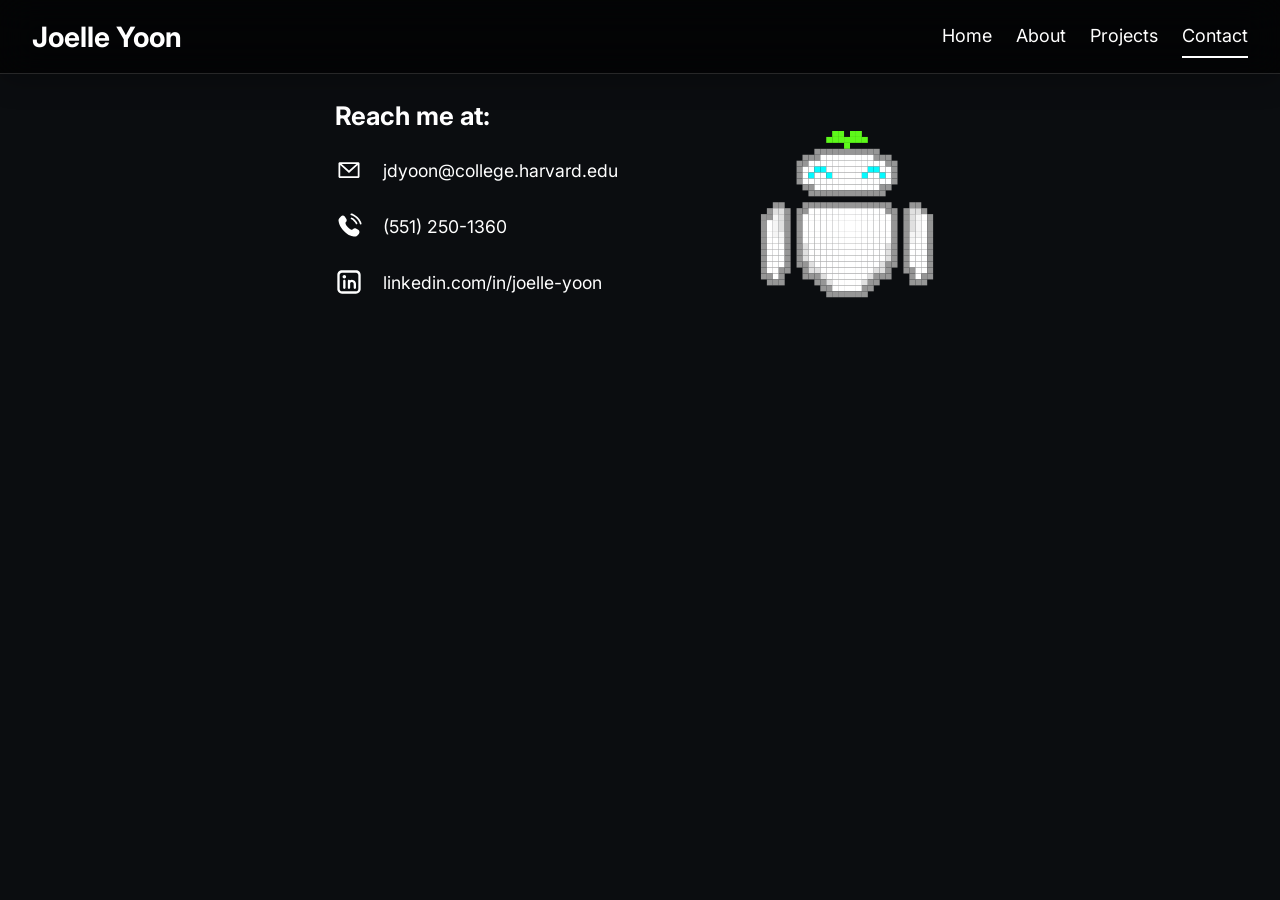
<file: contact.html>
<!DOCTYPE html>
<html lang="en">

<head>
  <meta charset="UTF-8">
  <!-- Adjusts sizing for mobile devices -->
  <meta name="viewport" content="width=device-width, initial-scale=1.0"> 
  <title>Joelle Yoon | Contact</title>
  <link rel="stylesheet" href="css/styles.css">

  <link rel="preconnect" href="https://fonts.googleapis.com">
  <link rel="preconnect" href="https://fonts.gstatic.com" crossorigin>
  <link href="https://fonts.googleapis.com/css2?family=Inter:wght@100..900&display=swap" rel="stylesheet">
</head>

<body>

    <header>
        <div class="logo">
            <a href="index.html">Joelle Yoon</a>
        </div>

        <nav>
            <a href="index.html">Home</a>
            <a href="about.html">About</a>
            <a href="projects.html">Projects</a>
            <a href="contact.html" class = "active">Contact</a>
        </nav>
    </header>
    
    <section class="contact-container">
        <h3>Reach me at:</h3>

        <div class="contact-content">
            <div class="contact-list">
            <div class="contact-item">
                <img src="images/email.svg" alt="Email">
                <a href="mailto:jdyoon@college.harvard.edu">
                jdyoon@college.harvard.edu
                </a>
            </div>

            <div class="contact-item">
                <img src="images/phone.svg" alt="Phone">
                <a href="tel:+15512501360">
                (551) 250-1360
                </a>
            </div>

            <div class="contact-item">
                <img src="images/linkedin.svg" alt="LinkedIn">
                <a href="https://www.linkedin.com/in/joelle-yoon"
                target="_blank"
                rel="noopener noreferrer">
                linkedin.com/in/joelle-yoon
                </a>
            </div>
            </div>

            <div class="contact-robot">
            <img src="images/eva_with_plant.svg"
                alt="Cute robot holding a plant">
            </div>
        </div>
    </section>



</body>

</html>
</file>
<file: css/styles.css>
/* =========================================
   GLOBAL
========================================= */

* {
    box-sizing: border-box;
}


/* body {
    margin: 0;
    background-color: black;
    color:white;  
    font-family: "Inter", sans-serif;
} */

body {
  margin: 0;
  background-color: #0b0d10;
  color: white;
  font-family: "Inter", sans-serif;
}

/* =========================================
   HEADER
========================================= */

main {
    padding-top: 90px;
}

/* old header {
    position: fixed;
    top: 0;
    left: 0;

    width: 100%;

    display: flex;
    justify-content: space-between;
    align-items: center;

    background-color: #333;
    
    padding: 15px 32px;

    z-index: 1000;
    transition: transform 0.3s ease;
} */

header {
    position: fixed;
    top: 0;
    left: 0;
    width: 100%;

    display: flex;
    justify-content: space-between;
    align-items: center;

    padding: 15px 32px;

    background: rgba(0, 0, 0, 0.68);
    border-bottom: 1px solid rgba(255, 255, 255, 0.14);

    backdrop-filter: blur(18px) saturate(140%);
    -webkit-backdrop-filter: blur(18px) saturate(140%);

    box-shadow: 0 8px 28px rgba(0, 0, 0, 0.22); 

    z-index: 1000;
    transition: transform 0.3s ease;
}

header.hide {
    transform: translateY(-100%);
}

.logo {
    flex-shrink: 0;
}

.logo a {
    color: white;
    text-decoration: none;
    font-size: 28px;
    font-weight: bold;
}

nav {
    display: flex;
    /* gap: 30px; */
    gap: 24px;
    flex-wrap: nowrap;
}

nav a {
    color: white;
    text-decoration: none;
    font-size: 18px;

    padding: 10px 0;
    border-bottom: 2px solid transparent;
    transition: border-color 0.3s;

    white-space: nowrap; /* prevents text from wrapping to the next line */
}

nav a:hover {
    border-bottom-color: #66ccff
}

nav a.active {
    border-bottom-color: white;
}

/* =========================================
   HOME PAGE
========================================= */

.projects {
    display: grid;
    grid-template-columns: repeat(3, 1fr);
    gap: 30px; /* horizontal padding */
    padding: 40px; /* vertical padding */
}

.project-card {
    position: relative;
    display: block;
    overflow: hidden;
    border-radius: 10px;
}

.project-card img {
    width: 100%;
    height: 600px;
    object-fit: cover;
    border-radius: 10px;
    transition: transform 0.3s;
}

.project-card:hover img {
    transform: scale(1.05);
}

.overlay {
    position: absolute;
    top: 0;
    left: 0;

    width: 100%;
    height: 100%;

    background: rgba(0, 0, 0, 0.5);

    display: flex;
    justify-content: center;
    align-items: center;

    opacity: 0;
    transition: opacity 0.3s;
}

.overlay h3 {
    color: white;
    margin: 0;
    font-size: 24px;
}

.project-card:hover .overlay {
    opacity: 1;
}

/* =========================================
   ABOUT PAGE
========================================= */

/* .profile-pic {
    width: 250px;
    height: auto;
} */

.profile-pic {
  width: 340px;
  max-width: 100%;
  height: auto;
  border-radius: 12px;
}

.about-container {
    display: flex;
    align-items: center;
    gap: 40px;
    padding: 40px;
    margin-top: 80px;
}

.about-text {
    flex: 1;
}


.hobbies {
    margin-top: 60px;
    padding-bottom: 80px;
}

.hobbies-container {
    max-width: 1100px;
    margin: 0 auto;
    padding: 0 40px;
}

.hobby-icons {
    display: flex;
    justify-content: center;
    gap: 30px;
    margin: 30px 0;
}

.hobby-btn {
    background: none;
    border: none;
    padding: 0;
    cursor: pointer;
    transition: transform 0.2s ease;
}

.hobby-btn:hover {
    transform: scale(1.1);
}

.hobby-btn object {
    width: 48px;
    height: 48px;
    pointer-events: none; /* Makes the button receive the click */
}

.hobby-section {
    display: none;
    margin-top: 40px;
}

.hobby-section.active {
    display: block;
}

.hobby-content {
    display: flex;
    justify-content: space-between;
    align-items: flex-start;
    gap: 60px;
}

.hobby-text {
    flex: 1;
}

.hobby-text h3 {
    margin-bottom: 16px;
}

.hobby-text p {
    line-height: 1.7;
}

.hobby-gallery {
    flex: 1;

    display: grid;
    grid-template-columns: repeat(2, 1fr);
    gap: 12px;
}

.hobby-gallery img {
    width: 100%;
    aspect-ratio: 1;
    object-fit: cover;
    cursor: zoom-in;
    transition: transform 0.25s ease, opacity 0.25s ease;
}

.hobby-gallery img:hover {
    transform: scale(1.03);
    opacity: 0.9;
}



/* Hobby image lightbox */
.hobby-lightbox {
    display: none;
    position: fixed;
    inset: 0;

    background: rgba(0, 0, 0, 0.85);

    justify-content: center;
    align-items: center;

    z-index: 1000;
}

.hobby-lightbox img {
    max-width: 90vw;
    max-height: 90vh;
    object-fit: contain;
    border-radius: 12px;
}

.hobby-lightbox-close {
    position: absolute;
    top: 20px;
    right: 30px;

    color: white;
    font-size: 42px;
    font-weight: 300;

    cursor: pointer;
    user-select: none;
}

.hobby-lightbox-close:hover {
    opacity: 0.7;
}



/* =========================================
   PROJECTS PAGE
========================================= */


.project, 
.project-subsection {
    display: flex;
    align-items: flex-start;
    justify-content: space-between;

    gap: 60px;
}

.project {
    padding: 40px 40px; /* top/bottom, left/right */
}

.project-text {
    flex: 1.2;
    
}

.badge { /* Research project badges */
    display: inline-block;
    padding: 6px 12px;
    margin-right: 8px;
    margin-bottom: 10px;

    background: #444;
    color: white;

    border-radius: 999px;
    font-size: 14px;
}


/* =========================================
   SECTION DIVIDER
=========================================
*/

.section-divider {
    display: flex;
    align-items: center;
    justify-content: center;

    gap: 8px;

    margin: 80px 0;
}


/* =========================================
   GEAR ANIMATION   
========================================= */
@keyframes spinCW {
    from {
        transform: rotate(0deg);
    }
    to {
        transform: rotate(360deg);
    }
}

@keyframes spinCCW {
    from {
        transform: rotate(360deg);
    }
    to {
        transform: rotate(0deg);
    }
}

.gear1,
.gear2,
.gear3 {
    width: 28px;
}

.gear1 {
    animation: spinCW 10s linear infinite;
}

.gear2 {
    animation: spinCCW 10s linear infinite;
    margin: 0 -7px; /* move middle gear closer to left and right gears */
}

.gear3 {
    animation: spinCW 10s linear infinite;
}

.divider-gears {
    display: flex;
    align-items: center;
    justify-content: center;

    margin-top: 100px;
    margin-bottom: 80px;
}

/* RESEARCH PROJECTS */

.project-image {
    flex: 0.8;

    display: flex;
    justify-content: center;
    align-items: flex-start;
}

.project-image > img {
    width: 100%;
    border-radius: 10px; 

    width: 70%;
    height: auto;
    display: block;
    margin: 0 auto;
}

.project-subsection {
    padding: 0px 40px 80px 40px;
}

.project-text li {
    margin-bottom: 12px;
}

.project-text li:last-child {
    margin-bottom: 0;
}


/* DESIGN EVOLUTION */
.carousel {
    position: relative;
    max-width: 450px;
    margin: 0 auto;
}

.carousel-item {
    display: none;
    margin: 0;

    border-radius: 10px;
    overflow: hidden;
}

.carousel-item a {
    display: block;
}

.carousel-item.active {
    display: block;
}

.carousel img {
    width: 100%;
    height: 320px;

    object-fit: contain;

    display: block;

    border-radius: 10px;

}


.carousel figcaption {
    margin-top: 10px;
    text-align: center;
    color: #bbb;

    font-family: "Inter", sans-serif;
    font-size: 14px;
    font-weight: 500;
    font-style: bold;
}


.carousel-btn {
    position: absolute;
    top: 45%;
    transform: translateY(-50%);

    width: 40px;
    height: 40px;

    border: none;
    border-radius: 50%;

    background: rgba(0,0,0,0.6);
    color: white;

    font-size: 22px;
    cursor: pointer;

    z-index: 2;
}

.carousel-btn:disabled { /* dims arrows on first and last image in carousel */
  opacity: 0.3;
  cursor: not-allowed;
}


.prev {
    left: -20px;
}

.next {
    right: -20px;
}

.carousel-dots {
    display: flex;
    justify-content: center;
    gap: 10px;

    margin-top: 15px;
}

.dot {
    width: 10px;
    height: 10px;

    background: gray;
    border-radius: 50%;

    cursor: pointer;
}

.dot.active {
    background: white;
}


/* =========================================
   CIRCUIT TRACE SECTION DIVIDER
========================================= */
.line {
    flex: 1;
    height: 1px;

    /* background: rgba(0,220,180,.25); */
    background: rgba(255,255,255,.25);
}

.pcb-divider {
    width: 45px;
    height: auto;
}

.trace {
    fill: none;

    /* stroke: rgb(0,220,180); */
    stroke: rgb(255,255,255);
    stroke-width: 4;

    stroke-linecap: round;
    stroke-linejoin: round;

    stroke-dasharray: 500;
    stroke-dashoffset: 500;

    /* animation: drawTrace .8s forwards; */
    animation: drawTrace 5s ease-in-out infinite;
}

.trace1 {
    animation-delay: 0s;
}

.trace2 {
    animation-delay: .4s;
}

.trace3 {
    animation-delay: .8s;
}

.trace4 {
    animation-delay: 1.2s;
}

@keyframes drawTrace {

    0% {
        stroke-dashoffset: 500;
    }

    40% {
        stroke-dashoffset: 0;
    }

    80% {
        stroke-dashoffset: 0;
    }

    100% {
        stroke-dashoffset: 500;
    }

}

/* ES50 */
.es50-container {
    display: flex;
    flex-direction: column;
    align-items: center;
}

.es50-gallery {
    display: grid;
    grid-template-columns: repeat(2, 1fr);
    gap: 15px;
}

.es50-gallery img {
    width: 100%;
    height: 220px;
    object-fit: cover;
    border-radius: 10px;
}

.es50-gallery figure {
  position: relative;
  margin: 0;
}

.es50-gallery figcaption {
    position: absolute;

    left: 15px;
    bottom: 15px;

    background: rgba(60, 60, 60, 0.8);
    color: white;

    padding: 5px 8px;

    border-radius: 10px;

    font-size: 12px;
    font-weight: 500;
}


/* ROBOT DIVIDER */
/* .line {
    width: 120px;
    height: 1px;

    background: rgba(255,255,255,.25);
} */

@keyframes drive {

    0% {
        transform: translateX(-30px);
    }

    40% {
        transform: translateX(30px);
    }

    60% {
        transform: translateX(30px);
    }

    100% {
        transform: translateX(-30px);
    }

}
 
.robot-divider {
    width: 55px;
    height: auto;

    animation: drive 6s ease-in-out infinite;
}


/* =========================================
   ES51 GALLERY
========================================= */

.es51-gallery {
    display: grid;
    grid-template-columns: repeat(2, 1fr);
    gap: 15px;

    max-width: 650px;
    margin: 0 auto;
}

.es51-gallery figure {
    margin: 0;
    position: relative;
}

.es51-gallery img {
    width: 100%;
    height: 200px;
    object-fit: cover;

    display: block;
    border-radius: 10px;
}

.es51-gallery figcaption {
    position: absolute;

    left: 15px;
    bottom: 15px;

    background: rgba(60, 60, 60, 0.8);
    color: white;

    padding: 5px 8px;

    border-radius: 10px;

    font-size: 12px;
    font-weight: 500;
}

.project-button {
    display: inline-block;

    margin-top: 20px;
    padding: 12px 20px;

    background-color: #444;
    color: white;

    text-decoration: none;
    border-radius: 8px;

    transition: background-color 0.3s;
}

.project-button:hover {
    background-color: #66ccff;
    color: black;
}


/* Team photo spans both columns */

.es51-gallery .bottom {
    grid-column: 1 / 3;
}

.es51-gallery .bottom img {
    height: 180px;
}


/* SPRING DIVIDER */
.spring-divider {
    width: 40px;
    height: auto;

    transform-origin: center center;

    animation: oscillate 2s ease-in-out infinite;
}


@keyframes oscillate {

    0% {
        transform: rotate(-18deg);
    }

    50% {
        transform: rotate(18deg);
    }

    100% {
        transform: rotate(-18deg);
    }

}



/* =========================================
   ES125 GALLERY
========================================= */

.es125-gallery {
    display: grid;
    grid-template-columns: repeat(2, 1fr);
    gap: 15px;

    max-width: 650px;
    margin: 0 auto;
}

.es125-gallery figure {
    margin: 0;
    position: relative;
}

.es125-gallery img {
    width: 100%;
    height: 200px;
    object-fit: cover;

    display: block;
    border-radius: 10px;
}

.es125-gallery figcaption {
    position: absolute;

    left: 15px;
    bottom: 15px;

    background: rgba(60, 60, 60, 0.8);
    color: white;

    padding: 5px 8px;

    border-radius: 10px;

    font-size: 12px;
    font-weight: 500;
}

.es125-gallery .bottom {
    grid-column: 1 / 3;
}

.es125-gallery .bottom img {
    height: 180px;
}

/* Video overlay */

.video-preview a {
    display: block;
    position: relative;
}

.play-button {
    position: absolute;

    top: 50%;
    left: 50%;

    transform: translate(-50%, -50%);

    width: 70px;
    height: 70px;

    border-radius: 50%;

    background: rgba(0,0,0,0.65);

    color: white;

    display: flex;
    justify-content: center;
    align-items: center;

    font-size: 34px;
}

.video-preview:hover .play-button {
    background: rgba(102,204,255,0.9);
}


/* BRIDGE DIVIDER */
.bridge-divider {
    display: flex;
    align-items: center;
    justify-content: center;
}

.triangle {
    width: 20px;

    opacity: 0;

    animation: buildBridge 2.8s infinite;
}

.triangle:nth-child(1) { animation-delay: 0s; }
.triangle:nth-child(2) { animation-delay: .2s; }
.triangle:nth-child(3) { animation-delay: .4s; }
.triangle:nth-child(4) { animation-delay: .6s; }
.triangle:nth-child(5) { animation-delay: .8s; }
.triangle:nth-child(6) { animation-delay: 1s; }
.triangle:nth-child(7) { animation-delay: 1.2s; }

@keyframes buildBridge {

    0% {
        opacity: 0;
        transform: translateY(4px);
    }

    20% {
        opacity: 1;
        transform: translateY(0);
    }

    80% {
        opacity: 1;
    }

    100% {
        opacity: 0;
    }

}


/* =========================================
   ES120 BRIDGE GALLERY
========================================= */

.bridge-gallery {
    display: grid;
    grid-template-columns: repeat(2, 1fr);
    gap: 15px;

    max-width: 650px;
    margin: 0 auto;
}

.bridge-gallery figure {
    margin: 0;
    position: relative;
}

.bridge-gallery img {
    width: 100%;
    height: 200px;
    object-fit: cover;

    display: block;
    border-radius: 10px;
}

.bridge-gallery figcaption {
    position: absolute;

    left: 15px;
    bottom: 15px;

    background: rgba(60,60,60,0.8);
    color: white;

    padding: 5px 8px;

    border-radius: 10px;

    font-size: 12px;
    font-weight: 500;
}


/* LIGHTBOX FOR FULL IMAGE VIEWING */
/* Make gallery images look clickable */
.project-gallery img,
.carousel-item img {
    cursor: pointer;
    transition: transform 0.2s ease;
}

.project-gallery img:hover,
.carousel-item img:hover {
    transform: scale(1.02);
}


/* Full-screen overlay */
.lightbox {
    display: none;

    position: fixed;
    inset: 0;

    background: rgba(0, 0, 0, 0.85);

    justify-content: center;
    align-items: center;

    z-index: 1000;
}

/* Enlarged image */
.lightbox img {
    max-width: 90vw;
    max-height: 90vh;

    object-fit: contain;
    border-radius: 12px;
}

/* Close button */
.lightbox-close {
    position: absolute;
    top: 20px;
    right: 30px;

    color: white;
    font-size: 42px;
    font-weight: 300;

    cursor: pointer;
    user-select: none;
}

.lightbox-close:hover {
    opacity: 0.7;
}

.lightbox video {
    display: none;

    max-width: 90vw;
    max-height: 90vh;

    border-radius: 12px;
}

/* LIGHTBOX DESCRIPTION TEXT */
/* .lightbox-content {
  display: flex;
  align-items: center;
  gap: 2rem;
  width: min(1200px, 90vw);
  max-height: 90vh;
} */

.lightbox-content {
  display: flex;
  justify-content: center;
  align-items: center;
  gap: 2rem;

  width: 90vw;
  max-width: 1200px;
  max-height: 90vh;
}

.lightbox-content #lightbox-img {
  max-width: min(70vw, 800px);
  max-height: 85vh;
  object-fit: contain;
}

.lightbox-description {
  display: none;
  max-width: 300px;
  padding: 1.5rem;
  border-left: 2px solid #66ccff;
  background: #1b1b1b;
  color: white;
  line-height: 1.65;
}

.lightbox-description-label {
  margin: 0 0 0.65rem;
  color: #66ccff;
  font-size: 0.78rem;
  font-weight: 700;
  letter-spacing: 0.12em;
  text-transform: uppercase;
}

.lightbox-description p:last-child {
  margin: 0;
}

.lightbox-content video {
  max-width: 90vw;
  max-height: 85vh;
}

@media (max-width: 800px) {
  .lightbox-content {
    flex-direction: column;
    overflow-y: auto;
  }

  /* .lightbox-content #lightbox-img {
    max-width: 90vw;
    max-height: 65vh;
  } */

  .lightbox-content #lightbox-img {
    max-width: min(70vw, 800px);
    max-height: 85vh;
    object-fit: contain;
  }

  .lightbox-description {
    width: 100%;
    max-width: 90vw;
    border-left: 0;
    border-top: 2px solid #66ccff;
  }
}

/* END OF LIGHTBOX DESCRIPTION TEXT */





/* CONTACT PAGE */
.contact-container {
    max-width: 650px;
    margin: 100px auto;
    padding: 0 20px;
}

.contact-container h3 {
  margin-bottom: 0px;
  font-size: 1.6rem;
}

.contact-subtitle {
    margin-bottom: 40px;
    color: #666;
}

.contact-list {
    display: flex;
    flex-direction: column;
    gap: 28px;
}

.contact-item {
    display: flex;
    align-items: center;
    gap: 20px;
}

.contact-item img {
    width: 28px;
    height: 28px;
    flex-shrink: 0;
}

.contact-item a {
    text-decoration: none;
    color: inherit;
    font-size: 1.1rem;
}

.contact-item a:hover {
    text-decoration: underline;
}

/* robot sprite */
.contact-content {
  display: flex;
  align-items: center;
  justify-content: space-between;
  gap: 3rem;
}

.contact-list {
  flex: 1;
}

.contact-robot {
  flex: 0 0 auto;
  display: flex;
  justify-content: center;
}

.contact-robot img {
  width: 190px;
  height: auto;
  animation: eva-float-bounce 3.6s cubic-bezier(0.45, 0, 0.55, 1) infinite;
}

@keyframes eva-float-bounce {
  0%,
  100% {
    transform: translateY(0);
  }

  50% {
    transform: translateY(-20px);
  }
}



@media (max-width: 700px) {
  .contact-content {
    flex-direction: column;
    align-items: flex-start;
    gap: 2rem;
  }

  .contact-robot {
    align-self: center;
  }

  .contact-robot img {
    width: 160px;
  }
}

@media (prefers-reduced-motion: reduce) {
  .contact-robot img {
    animation: none;
  }
}






/* TEMP INDEX REFORMAT */

.home-main {
  min-height: calc(100vh - 90px);
  display: grid;
  place-items: center;
  overflow: hidden;
  padding: 4.5rem 1rem 2rem;
}

.home-carousel {
  position: relative;
  width: min(1120px, 100%);
  height: min(660px, calc(100vh - 140px));
  min-height: 520px;
  perspective: 1200px;
}

.home-slide {
  position: absolute;
  inset: 0;
  width: min(760px, 76%);
  height: 82%;
  margin: auto;
  border-radius: 24px;
  overflow: hidden;
  opacity: 0;
  pointer-events: none;
  cursor: pointer;
  box-shadow: 0 20px 55px rgba(0, 0, 0, 0.22);
  transform: translateX(0) scale(0.75);
  transition: transform 450ms ease, opacity 450ms ease, filter 450ms ease;
}

.home-slide img {
  width: 100%;
  height: 100%;
  object-fit: cover;
  display: block;
}

.home-slide::after {
  content: "";
  position: absolute;
  inset: 0;
  background: linear-gradient(
    180deg,
    rgba(0, 0, 0, 0.05) 25%,
    rgba(0, 0, 0, 0.82) 100%
  );
}

.home-slide-content {
  position: absolute;
  z-index: 1;
  left: clamp(1.5rem, 5vw, 3.5rem);
  right: clamp(1.5rem, 5vw, 3.5rem);
  bottom: clamp(1.5rem, 5vw, 3.5rem);
  color: white;
  opacity: 0;
  transform: translateY(16px);
  transition: opacity 300ms ease 120ms, transform 300ms ease 120ms;
}

.home-slide.active .home-slide-content {
  opacity: 1;
  transform: translateY(0);
}

.home-slide-label {
  margin: 0 0 0.45rem;
  font-size: 0.82rem;
  font-weight: 700;
  letter-spacing: 0.12em;
  text-transform: uppercase;
}

.home-slide-content h1 {
  margin: 0;
  font-size: clamp(2rem, 4vw, 4rem);
  line-height: 1.05;
}

.home-slide-content > p:not(.home-slide-label) {
  max-width: 620px;
  margin: 0.9rem 0 1.35rem;
  line-height: 1.55;
}

.home-project-button {
  display: inline-block;
  padding: 0.8rem 1.15rem;
  border: 1px solid white;
  border-radius: 999px;
  background: white;
  color: #1f1f1f;
  font-weight: 700;
  text-decoration: none;
  transition: transform 180ms ease, background 180ms ease;
}

.home-project-button:hover {
  transform: translateY(-2px);
  background: #f2f2f2;
}

.home-slide.active {
  z-index: 3;
  opacity: 1;
  pointer-events: auto;
  cursor: default;
  transform: translateX(0) scale(1);
}

.home-slide.previous,
.home-slide.next {
  z-index: 2;
  opacity: 0.65;
  pointer-events: auto;
  filter: brightness(0.7);
}

.home-slide.previous {
  transform: translateX(-48%) scale(0.76) rotateY(8deg);
}

.home-slide.next {
  transform: translateX(48%) scale(0.76) rotateY(-8deg);
}

.home-carousel-arrow {
  position: absolute;
  z-index: 5;
  top: 44%;
  width: 48px;
  height: 48px;
  border: 0;
  border-radius: 50%;
  background: rgba(255, 255, 255, 0.92);
  color: #1f1f1f;
  cursor: pointer;
  font-size: 1.6rem;
  line-height: 1;
  transition: transform 180ms ease, background 180ms ease;
}

.home-carousel-arrow:hover {
  transform: scale(1.08);
  background: white;
}

.home-carousel-prev {
  left: 1rem;
}

.home-carousel-next {
  right: 1rem;
}

.home-carousel-dots {
  position: absolute;
  z-index: 5;
  bottom: 0;
  left: 50%;
  display: flex;
  gap: 0.6rem;
  transform: translateX(-50%);
}

.home-dot {
  width: 10px;
  height: 10px;
  padding: 0;
  border: 0;
  border-radius: 50%;
  background: #b8b8b8;
  cursor: pointer;
}

.home-dot.active {
  background: #222;
  transform: scale(1.25);
}

@media (max-width: 700px) {
  .home-main {
    min-height: calc(100vh - 70px);
    padding: 4.5rem 0.5rem 1rem;
  }

  .home-carousel {
    height: 590px;
    min-height: 0;
  }

  .home-slide {
    width: 88%;
    height: 80%;
  }

  .home-slide.previous {
    transform: translateX(-30%) scale(0.78);
  }

  .home-slide.next {
    transform: translateX(30%) scale(0.78);
  }

  .home-slide-content h1 {
    font-size: 2.15rem;
  }

  .home-slide-content > p:not(.home-slide-label) {
    font-size: 0.92rem;
  }

  .home-carousel-arrow {
    top: auto;
    bottom: 3rem;
    width: 42px;
    height: 42px;
  }
}
</file>
